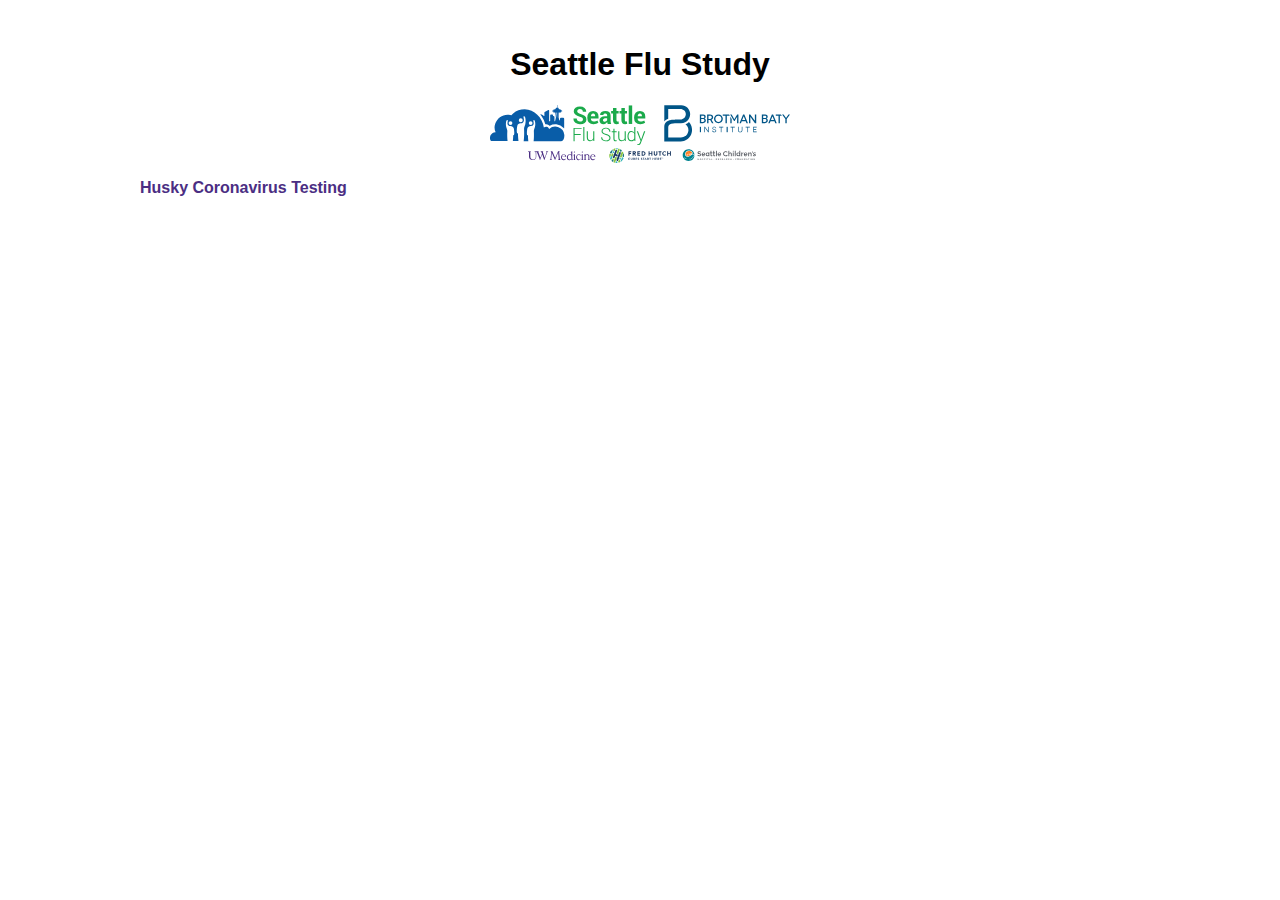
<file: index.html>
<!doctype html>
<html lang="en">
<head>
  <meta charset="utf-8">
  <title>Seattle Flu Study</title>
  <meta name="description" content="">
  <meta name="viewport" content="width=device-width, initial-scale=1.0">
  <link rel="stylesheet" href="style.css">
  <link rel="shortcut icon" href="public/favicon.ico">
</head>

<body>
  <header>
    <h1>Seattle Flu Study</h1>
    <img alt="Image with text that says 'powered by the' plus the Seattle Flu Study logo"
      src="../public/images/logo_SFS.svg">
  </header>
  <p>
    <a href="uw">Husky Coronavirus Testing</a>
  </p>
</body>
</html>
</file>
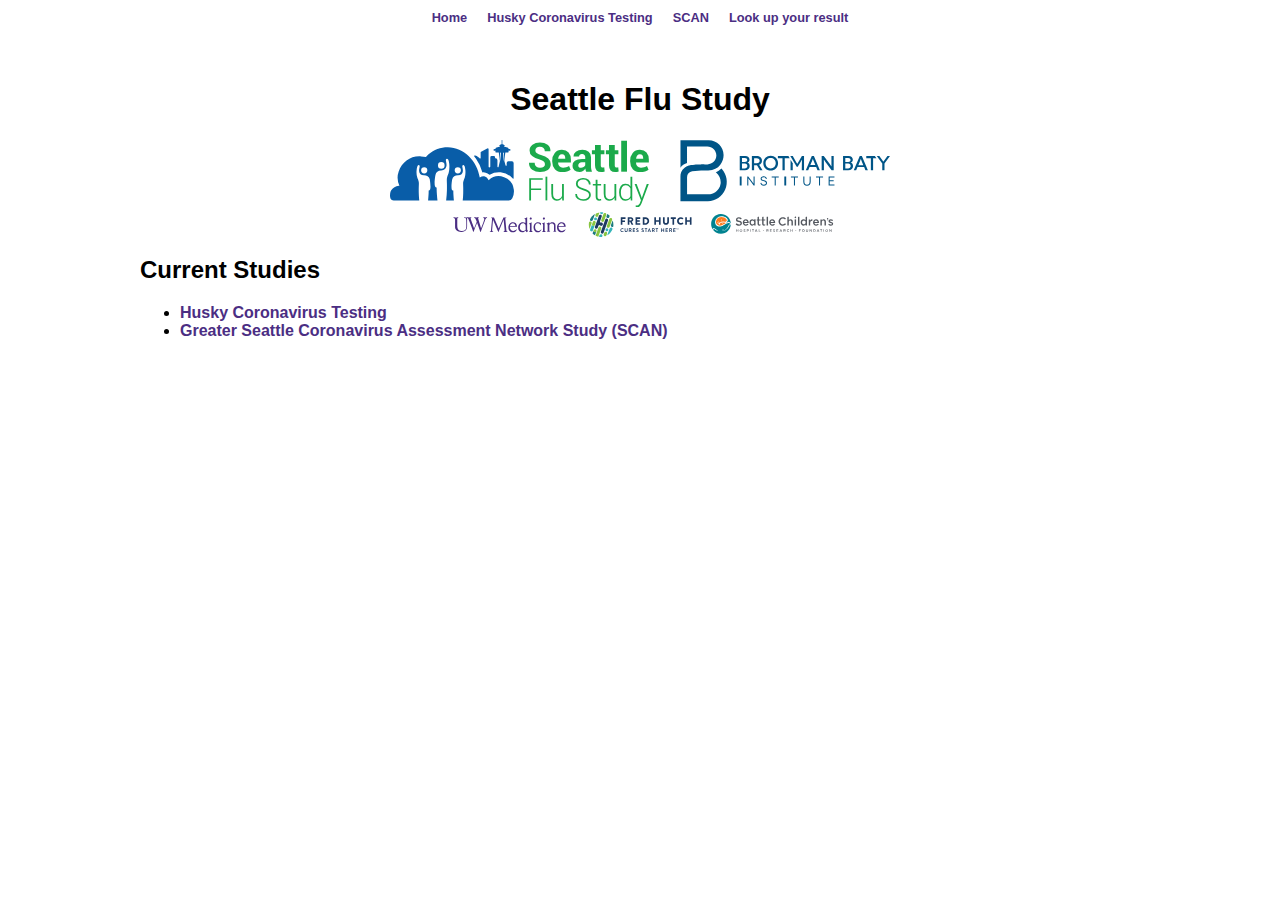
<file: public/index.html>
<!doctype html>
<html lang="en">
<head>
  <meta charset="utf-8">
  <title>Seattle Flu Study</title>
  <meta name="description" content="">
  <meta name="viewport" content="width=device-width, initial-scale=1.0">
  <link rel="stylesheet" href="style.css">
  <link rel="shortcut icon" href="favicon.ico">
</head>

<body>
  <header>
    <nav class="home">
      <menu>
        <li>
          <a href="/">Home</a>
        </li>
        <li>
          <a href="/uw">Husky Coronavirus Testing</a>
        </li>
        <li>
          <a href="https://scanpublichealth.org">SCAN</a>
        </li>
        <li>
          <a href="/results">Look up your result</a>
        </li>
      </menu>
    </nav>
    <h1>Seattle Flu Study</h1>
    <img alt="Image with text that says 'powered by the' plus the Seattle Flu Study logo"
      src="images/logo_SFS.svg">
  </header>
  <h2>Current Studies</h2>
  <p>
    <ul>
      <li><a href="/uw">Husky Coronavirus Testing</a></li>
      <li><a href="https://scanpublichealth.org">Greater Seattle Coronavirus Assessment Network Study (SCAN)</a></li>
    </ul>
  </p>
</body>
</html>
</file>
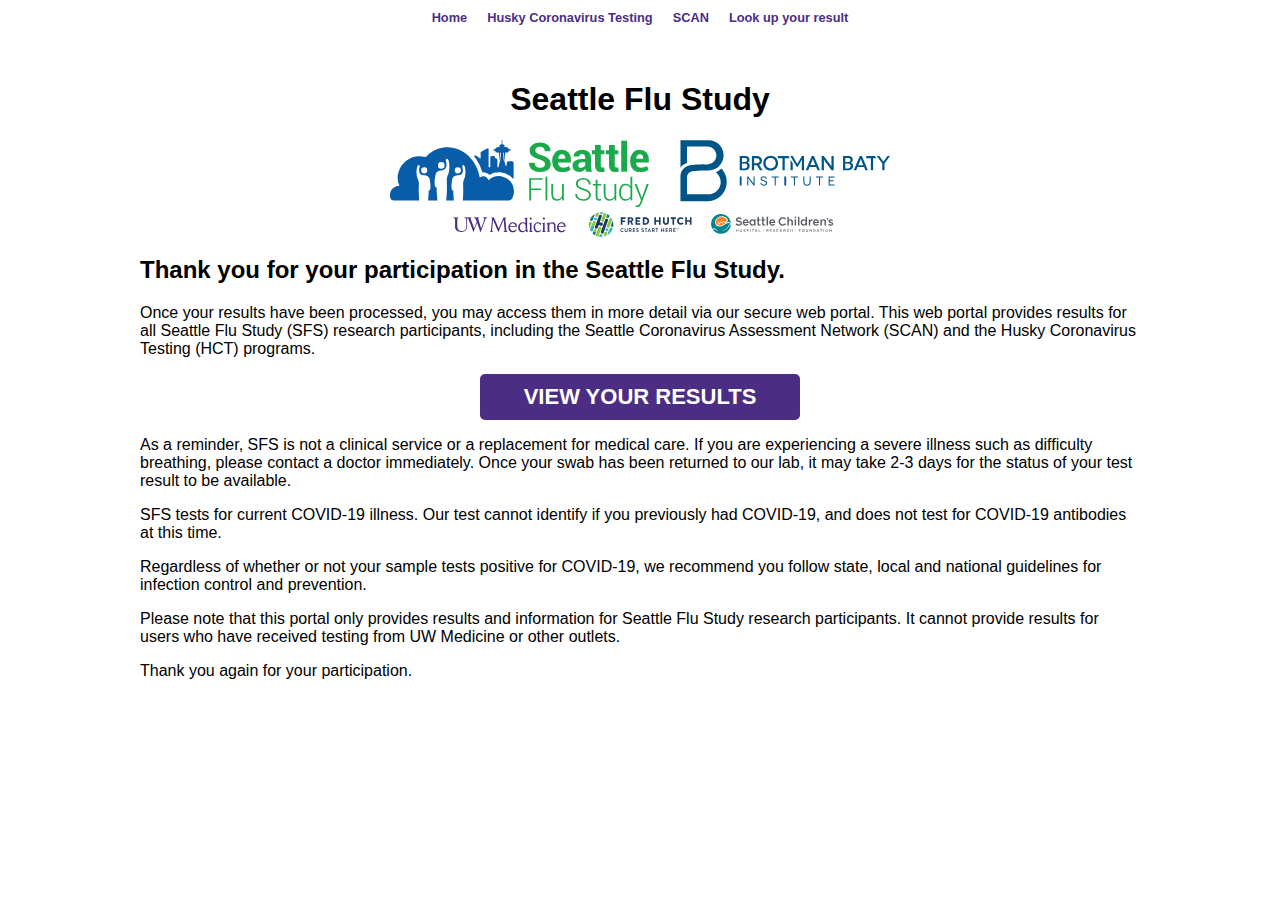
<file: public/results/index.html>
<!doctype html>
<html lang="en">
<head>
  <meta charset="utf-8">
  <title>Seattle Flu Study</title>
  <meta name="description" content="">
  <meta name="viewport" content="width=device-width, initial-scale=1.0">
  <link rel="stylesheet" href="../style.css">
  <link rel="shortcut icon" href="../favicon.ico">
</head>

<body>
  <header>
    <nav class="home">
        <menu>
          <li>
            <a href="/">Home</a>
          </li>
          <li>
            <a href="/uw">Husky Coronavirus Testing</a>
          </li>
          <li>
            <a href="https://scanpublichealth.org">SCAN</a>
          </li>
          <li>
            <a href="/results">Look up your result</a>
          </li>
        </menu>
      </nav>
    <h1>Seattle Flu Study</h1>
    <img alt="Image with text that says 'powered by the' plus the Seattle Flu Study logo"
      src="../images/logo_SFS.svg">
  </header>

    <h2>
      Thank you for your participation in the Seattle Flu Study.
    </h2>
    <p>
      Once your results have been processed, you may access them in more detail via our secure web
      portal. This web portal provides results for all Seattle Flu Study (SFS) research participants,
      including the Seattle Coronavirus Assessment Network (SCAN) and the Husky Coronavirus Testing
      (HCT) programs.
    </p>
    <p>
      <a class="button"
        href="https://securelink.labmed.uw.edu/seattleflu">
        View your results
      </a>
    </p>
    <p>
      As a reminder, SFS is not a clinical service or a replacement for medical care. If you are
      experiencing a severe illness such as difficulty breathing, please contact a doctor
      immediately.
      Once your swab has been returned to our lab, it may take 2-3 days for the status of your test
      result to be available.
    </p>
    <p>
      SFS tests for current COVID-19 illness. Our test cannot identify if you previously had
      COVID-19, and does not test for COVID-19 antibodies at this time.
    </p>
    <p>
      Regardless of whether or not your sample tests positive for COVID-19, we recommend you follow
      state, local and national guidelines for infection control and prevention.
    </p>
    <p>
      Please note that this portal only provides results and information for Seattle Flu Study
      research participants. It cannot provide results for users who have received testing from UW
      Medicine or other outlets.
    </p>
    <p>
      Thank you again for your participation.
    </p>
</body>
</html>
</file>
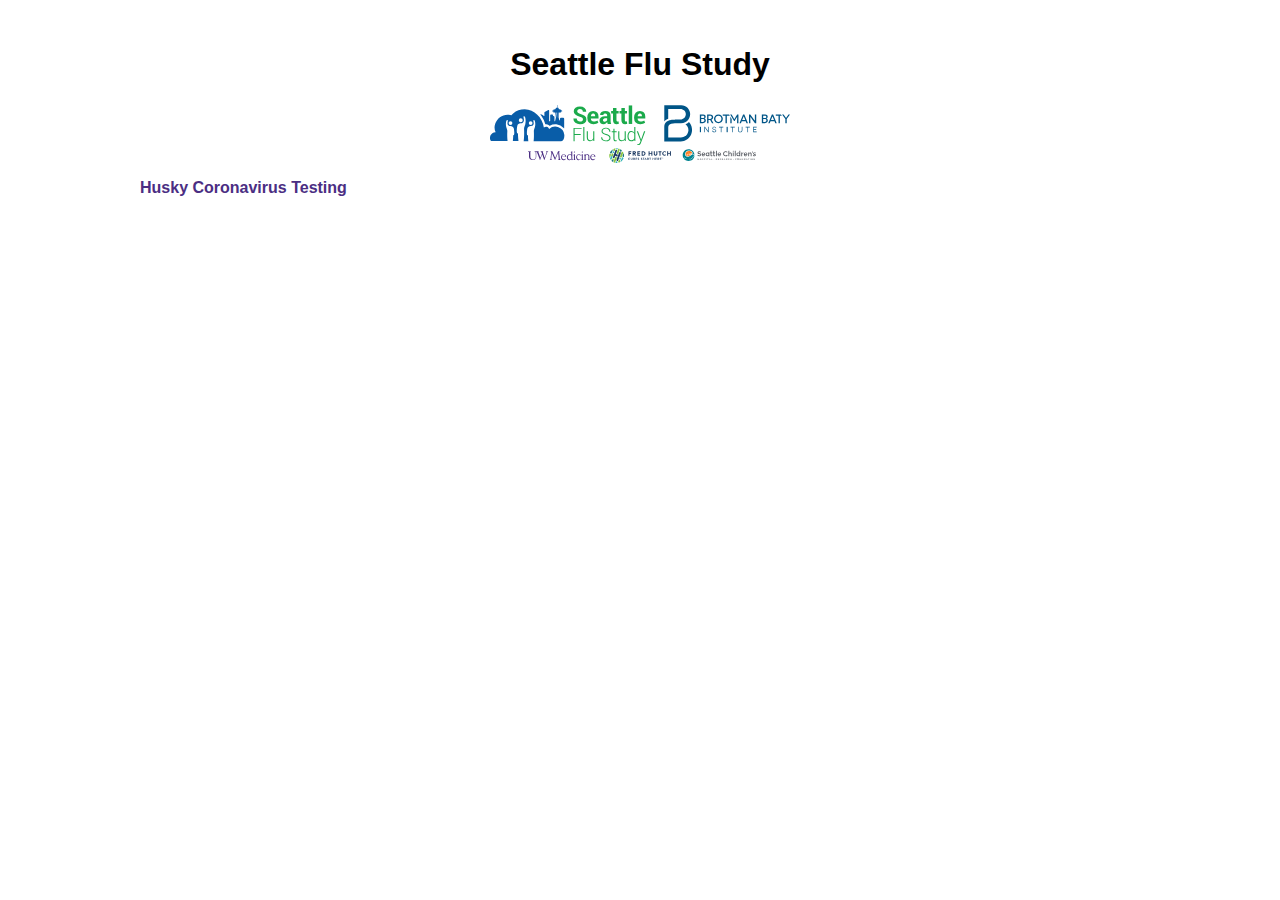
<file: public/scan/index.html>
<html>
  <script>
    // Bust any previously-cached 301 Moved Permanently redirect from / and /uw → /scan.
    Promise.all([
      fetch("/", {cache: "reload"}),
      fetch("/uw", {cache: "reload"})
    ])
    .then(() => window.location = "/")
  </script>
</html>
</file>
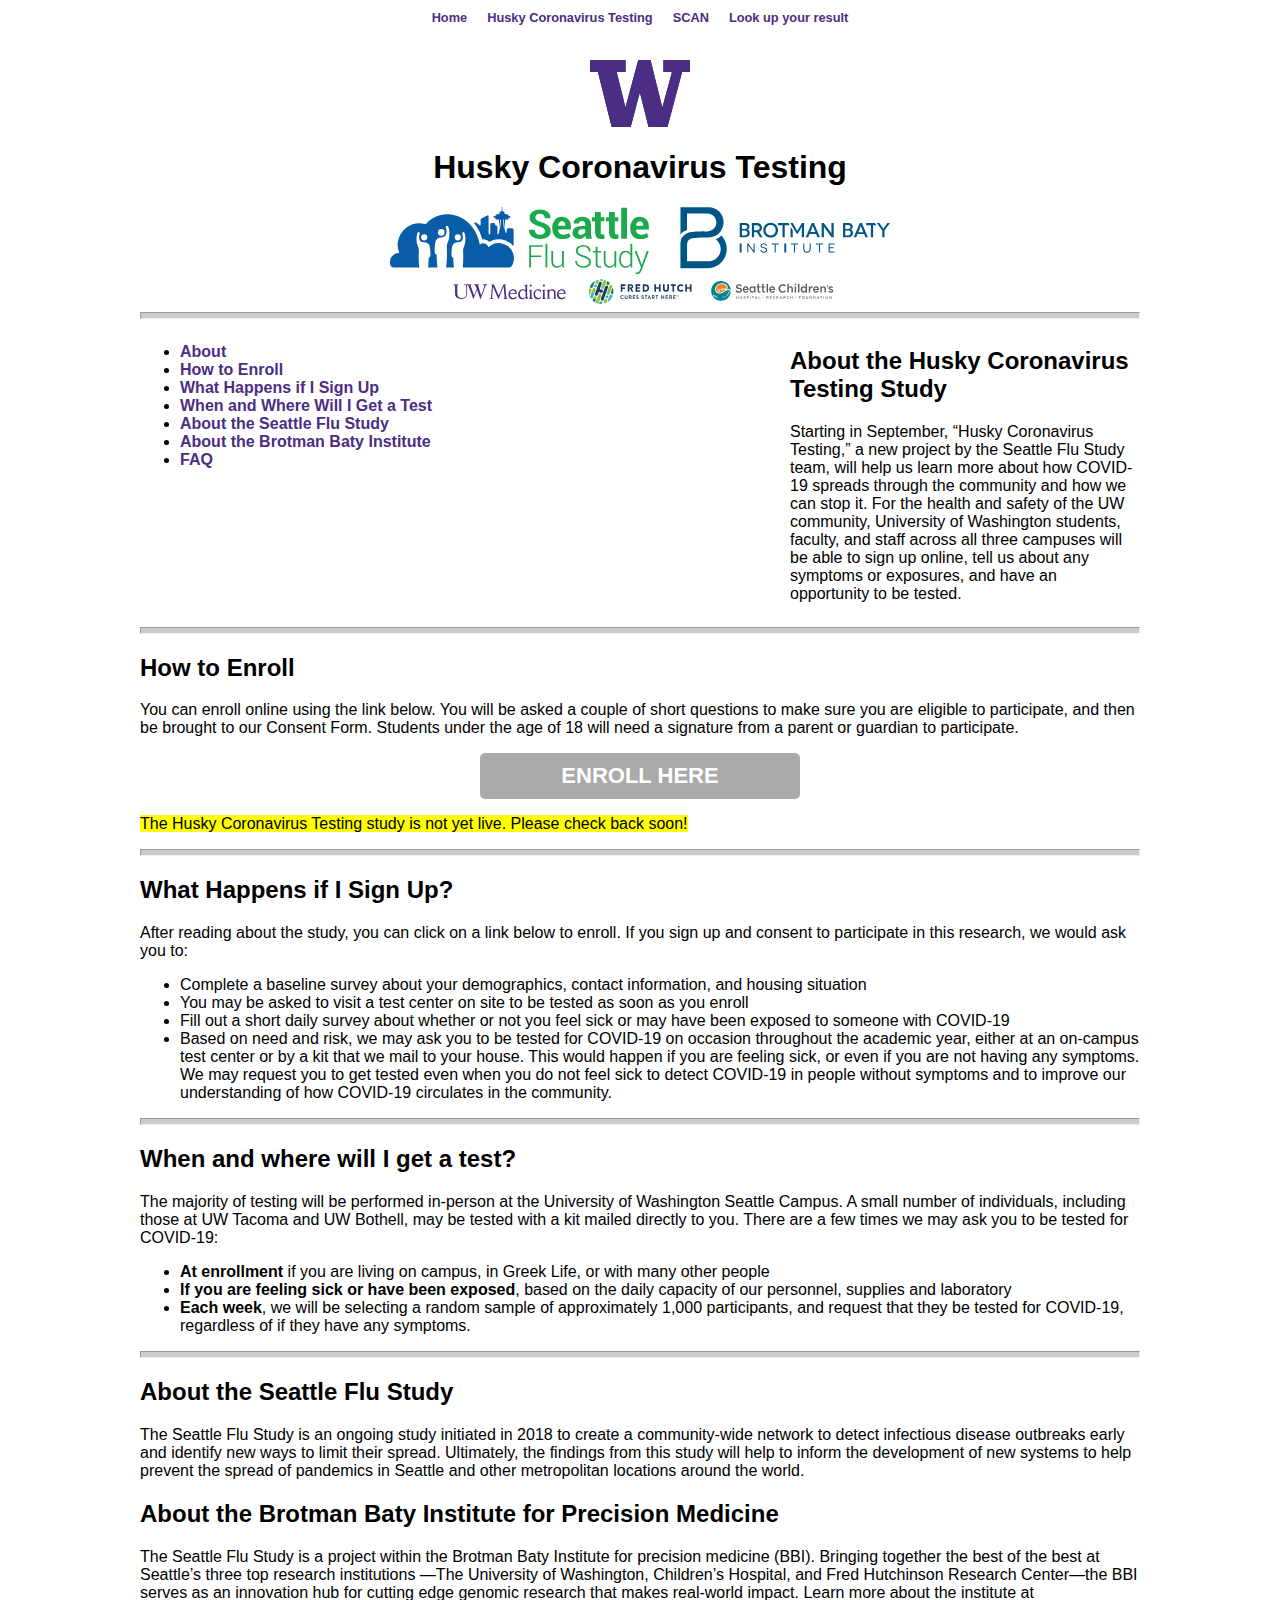
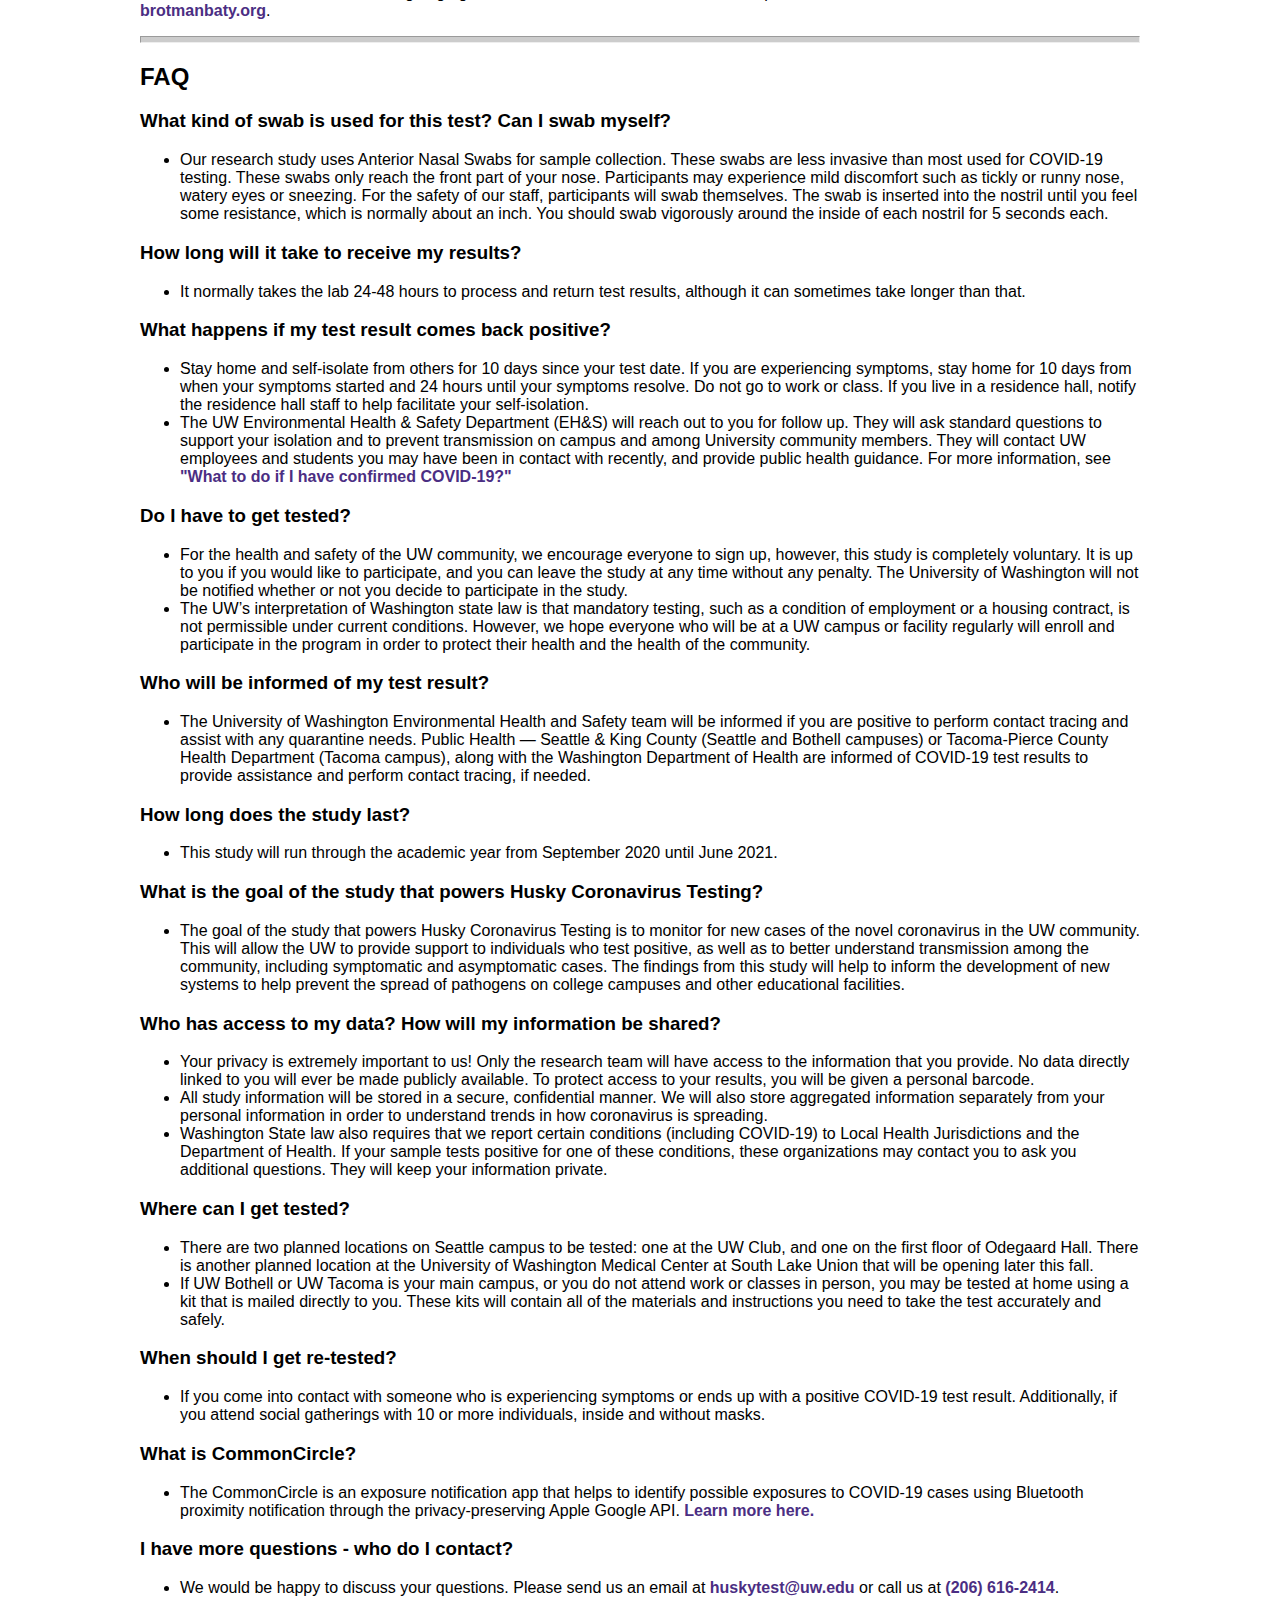
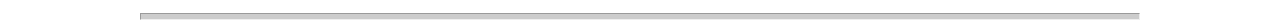
<file: public/uw/index.html>
<!doctype html>
<html lang="en">
<head>
  <meta charset="utf-8">
  <title>Husky Coronavirus Testing</title>
  <meta name="description" content="">
  <meta name="viewport" content="width=device-width, initial-scale=1.0">
  <link rel="stylesheet" href="../style.css">
  <link rel="shortcut icon" href="../favicon.ico">
</head>

<body>
  <header>
    <nav class="home">
      <menu>
        <li>
          <a href="/">Home</a>
        </li>
        <li>
          <a href="/uw">Husky Coronavirus Testing</a>
        </li>
        <li>
          <a href="https://scanpublichealth.org">SCAN</a>
        </li>
        <li>
          <a href="/results">Look up your result</a>
        </li>
      </menu>
    </nav>
    <img id="uw-logo"
      alt="University of Washington logo"
      src="../images/logo_UW_block.svg">
    <h1>Husky Coronavirus Testing</h1>
    <img alt="Image with text that says 'powered by the' plus the Seattle Flu Study logo"
      src="../images/logo_SFS.svg">
  </header>
  <hr>
  <div id="preamble">
    <nav class="uw">
      <menu>
        <li>
          <a href="#about">About</a>
        </li>
        <li>
          <a href="#enroll">How to Enroll</a>
        </li>
        <li>
          <a href="#what-happens">What Happens if I Sign Up</a>
        </li>
        <li>
          <a href="#when-where">When and Where Will I Get a Test</a>
        </li>
        <li>
          <a href="#about-sfs">About the Seattle Flu Study</a>
        </li>
        <li>
          <a href="#about-bbi">About the Brotman Baty Institute</a>
        </li>
        <li>
          <a href="#faq">FAQ</a>
        </li>
      </menu>
    </nav>
    <div>
      <h2 id="about">About the Husky Coronavirus Testing Study</h2>
      <p>
        Starting in September, “Husky Coronavirus Testing,” a new project by the Seattle Flu Study team,
        will help us learn more about how COVID-19 spreads through the community and how we can stop it.
        For the health and safety of the UW community, University of Washington students, faculty, and
        staff across all three campuses will be able to sign up online, tell us about any symptoms or
        exposures, and have an opportunity to be tested.
      </p>
    </div>
  </div>
  <hr>
  <h2 id="enroll">How to Enroll</h2>
  <p>
    You can enroll online using the link below. You will be asked a couple of short questions to
    make sure you are eligible to participate, and then be brought to our Consent Form. Students
    under the age of 18 will need a signature from a parent or guardian to participate.
  </p>
  <a class="button disabled">
    Enroll here
  </a>
  <p>
    <mark>The Husky Coronavirus Testing study is not yet live. Please check back soon!</mark>
  </p>
  <hr>
  <h2 id="what-happens">What Happens if I Sign Up?</h2>
  <p>
    After reading about the study, you can click on a link below to enroll. If you sign up and
    consent to participate in this research, we would ask you to:
    <ul>
      <li>
        Complete a baseline survey about your demographics, contact information, and housing
        situation
      </li>
      <li>
        You may be asked to visit a test center on site to be tested as soon as you enroll
      </li>
      <li>
        Fill out a short daily survey about whether or not you feel sick or may have been exposed to
        someone with COVID-19
      </li>
      <li>
        Based on need and risk, we may ask you to be tested for COVID-19 on occasion throughout the
        academic year, either at an on-campus test center or by a kit that we mail to your house.
        This would happen if you are feeling sick, or even if you are not having  any symptoms. We
        may request you to get tested even when you do not feel sick to detect COVID-19 in people
        without symptoms and to improve our understanding of how COVID-19 circulates in the
        community.
      </li>
    </ul>
  </p>
  <hr>
  <h2 id="when-where">When and where will I get a test?</h2>
  <p>
    The majority of testing will be performed in-person at the University of Washington Seattle
    Campus. A small number of individuals, including those at UW Tacoma and UW Bothell, may be
    tested with a kit mailed directly to you. There are a few times we may ask you to be tested for
    COVID-19:
    <ul>
      <li>
        <b>At enrollment</b> if you are living on campus, in Greek Life, or with many other people
      </li>
      <li>
        <b>If you are feeling sick or have been exposed</b>, based on the daily capacity of our
        personnel, supplies and laboratory
      </li>
      <li>
        <b>Each week</b>, we will be selecting a random sample of approximately 1,000 participants,
        and request that they be tested for COVID-19, regardless of if they have any symptoms.
      </li>
    </ul>
  </p>
  <hr>
  <h2 id="about-sfs">About the Seattle Flu Study</h2>
  <p>
    The Seattle Flu Study is an ongoing study initiated in 2018 to create a community-wide network
    to detect infectious disease outbreaks early and identify new ways to limit their spread.
    Ultimately, the findings from this study will help to inform the development of new systems to
    help prevent the spread of pandemics in Seattle and other metropolitan locations around the
    world.
  </p>

  <h2 id="about-bbi">About the Brotman Baty Institute for Precision Medicine</h2>
  <p>
    The Seattle Flu Study is a project within the Brotman Baty Institute for precision medicine
    (BBI). Bringing together the best of the best at Seattle’s three top research institutions
    &mdash;The University of Washington, Children’s Hospital, and Fred Hutchinson Research
    Center&mdash;the BBI serves as an innovation hub for cutting edge genomic research that makes
    real-world impact. Learn more about the institute at
    <a href="https://brotmanbaty.org" target="_blank">brotmanbaty.org</a>.
  </p>
  <hr>
  <h2 id="faq">FAQ</h2>
  <p>
    <h3>What kind of swab is used for this test? Can I swab myself?</h3>
    <ul>
      <li>
        Our research study uses Anterior Nasal Swabs for sample collection. These swabs are less
        invasive than most used for COVID-19 testing. These swabs only reach the front part of your
        nose. Participants may experience mild discomfort such as tickly or runny nose, watery eyes
        or sneezing. For the safety of our staff, participants will swab themselves. The swab is
        inserted into the nostril until you feel some resistance, which is normally about an inch.
        You should swab vigorously around the inside of each nostril for 5 seconds each.
      </li>
    </ul>

    <h3>How long will it take to receive my results?</h3>
    <ul>
      <li>
        It normally takes the lab 24-48 hours to process and return test results, although it can
        sometimes take longer than that.
      </li>
    </ul>

    <h3>What happens if my test result comes back positive?</h3>
      <ul>
        <li>
          Stay home and self-isolate from others for 10 days since your test date. If you are
          experiencing symptoms, stay home for 10 days from when your symptoms started and 24 hours
          until your symptoms resolve. Do not go to work or class. If you live in a residence hall,
          notify the residence hall staff to help facilitate your self-isolation.
        </li>
        <li>
          The UW Environmental Health & Safety Department (EH&S) will reach out to you for follow
          up. They will ask standard questions to support your isolation and to prevent transmission
          on campus and among University community members. They will contact UW employees and
          students you may have been in contact with recently, and provide public health guidance.
          For more information, see
          <a href="https://www.washington.edu/coronavirus/faq/#health" target="_blank">
            "What to do if I have confirmed COVID-19?"
          </a>
        </li>
      </ul>

    <h3>Do I have to get tested?</h3>
    <ul>
      <li>
        For the health and safety of the UW community, we encourage everyone to sign up, however,
        this study is completely voluntary. It is up to you if you would like to participate, and
        you can leave the study at any time without any penalty. The University of Washington will
        not be notified whether or not you decide to participate in the study.
      </li>
      <li>
        The UW’s interpretation of Washington state law is that mandatory testing, such as a
        condition of employment or a housing contract, is not permissible under current conditions.
        However, we hope everyone who will be at a UW campus or facility regularly will enroll and
        participate in the program in order to protect their health and the health of the community.
      </li>
    </ul>

    <h3>Who will be informed of my test result?</h3>
      <ul>
        <li>
          The University of Washington Environmental Health and Safety team will be informed if you
          are positive to perform contact tracing and assist with any quarantine needs. Public
          Health &mdash; Seattle & King County (Seattle and Bothell campuses) or Tacoma-Pierce
          County Health Department (Tacoma campus), along with the Washington Department of Health
          are informed of COVID-19 test results to provide assistance and perform contact tracing,
          if needed.
        </li>
      </ul>

    <h3>How long does the study last?</h3>
    <ul>
      <li>
        This study will run through the academic year from September 2020 until June 2021.
      </li>
    </ul>

    <h3>What is the goal of the study that powers Husky Coronavirus Testing?</h3>
    <ul>
      <li>
        The goal of the study that powers Husky Coronavirus Testing is to monitor for new cases of
        the novel coronavirus in the UW community. This will allow the UW to provide support to
        individuals who test positive, as well as to better understand transmission among the
        community, including symptomatic and asymptomatic cases. The findings from this study will
        help to inform the development of new systems to help prevent the spread of pathogens on
        college campuses and other educational facilities.
      </li>
    </ul>

    <h3>Who has access to my data? How will my information be shared?</h3>
    <ul>
      <li>
        Your privacy is extremely important to us! Only the research team will have access to the
        information that you provide. No data directly linked to you will ever be made publicly
        available. To protect access to your results, you will be given a personal barcode.
      </li>
      <li>
        All study information will be stored in a secure, confidential manner. We will also store
        aggregated information separately from your personal information in order to understand
        trends in how coronavirus is spreading.
      </li>
      <li>
        Washington State law also requires that we report certain conditions (including COVID-19) to
        Local Health Jurisdictions and the Department of Health. If your sample tests positive for
        one of these conditions, these organizations may contact you to ask you additional
        questions. They will keep your information private.
      </li>
    </ul>

    <h3>Where can I get tested?</h3>
    <ul>
      <li>
        There are two planned locations on Seattle campus to be tested: one at the UW Club, and one
        on the first floor of Odegaard Hall. There is another planned location at the University of
        Washington Medical Center at South Lake Union that will be opening later this fall.
      </li>
      <li>
        If UW Bothell or UW Tacoma is your main campus, or you do not attend work or classes in
        person, you may be tested at home using a kit that is mailed directly to you. These kits
        will contain all of the materials and instructions you need to take the test accurately and
        safely.
      </li>
    </ul>

    <h3>When should I get re-tested?</h3>
    <ul>
      <li>
        If you come into contact with someone who is experiencing symptoms or ends up with a
        positive COVID-19 test result. Additionally, if you attend social gatherings with 10 or more
        individuals, inside and without masks.
      </li>
    </ul>

    <h3>What is CommonCircle?</h3>
    <ul>
      <li>
        The CommonCircle is an exposure notification app that helps to identify possible exposures
        to COVID-19 cases using Bluetooth proximity notification through the privacy-preserving
        Apple Google API. <a href="https://commoncircle.us" target="_blank">Learn more here.</a>
      </li>
    </ul>

    <h3>I have more questions - who do I contact?</h3>
    <ul>
      <li>
        We would be happy to discuss your questions. Please send us an email at
        <a href="mailto:huskytest@uw.edu">huskytest@uw.edu</a> or call us at
        <a href="tel:+1-206-616-2414">(206) 616-2414</a>.
      </li>
    </ul>
  </p>
  <hr>
</body>
</html>
</file>
<file: style.css>
body {
    background-color: #fff;
    font-family: sans-serif;
    max-width: min(90%, 1000px);
    margin: 0 auto;
}

header {
    display: grid;
    place-items: center;
    text-align: center;
    margin-top: 25px;
}

header img {
    max-width: min(100%, 300px);
}

hr {
    height: 5px;
    background-color: #ccc;
    color: #ccc;
}

button {
    display: grid;
    margin: 0 auto;
    background-color: #4b2e83;
    border-color: #4b2e83;
    border-radius: 5px;
    padding: 10px;
    color: white;
    font-size: 22px;
    font-weight: 700;
    cursor: pointer;
}

button:disabled {
    background-color: #aaa;
    border-color: #aaa;
    cursor: not-allowed;
}

a {
    text-decoration: none;
    color: #4b2e83;
    font-weight: 700;
}

a:hover {
    text-decoration: underline;
}

nav {
    display: grid;
    align-items: center;
}

#sfs-logos {
    display: grid;
    place-items: center;
    grid-column-gap: 50px;
}

#sfs-logos img {
    width: 100%;
}

/** Mobile and tablet display **/
@media only screen and (max-width: 699) {
    #sfs-logos {
        grid-template-rows: 1fr 1fr;
    }

    #preamble {
        display: grid;
        grid-template-rows: 2fr 1fr;
    }
  }

@media only screen and (min-width: 700px) {
    #sfs-logos {
        grid-template-columns: 1fr 1fr;
    }

    #preamble {
        display: grid;
        grid-template-columns: 1fr 350px;
    }

    #preamble nav {
        grid-column: 2;
        grid-row: 1;
    }
}
</file>
<file: public/style.css>
body {
    background-color: #fff;
    font-family: sans-serif;
    width: 90%;
    max-width: 1000px;
    margin: 0 auto;
}

header {
    display: grid;
    place-items: center;
    text-align: center;
}

header img {
    width: 100%;
    max-width: 500px;
}

hr {
    height: 5px;
    background-color: #ccc;
    color: #ccc;
}

a.button {
    display: grid;
    place-content: center;
    background-color: #4b2e83;
    border-color: #4b2e83;
    border-radius: 5px;
    padding: 10px;
    color: white;
    font-size: 22px;
    font-weight: 700;
    cursor: pointer;
    margin: 0 auto;
    text-transform: uppercase;
    max-width: 300px;
}

a.button.disabled {
    background-color: #aaa;
    border-color: #aaa;
    cursor: not-allowed;
    pointer-events: none;
}

a {
    text-decoration: none;
    color: #4b2e83;
    font-weight: 700;
}

a:hover {
    text-decoration: underline;
}

.uw nav {
    display: grid;
    align-items: center;
}

.home menu {
  display: grid;
  place-items: center;
  list-style-type: none;
  padding: 0;
  margin: 0 0 25px 0;
  font-size: 0.8em;
}

.home li {
  grid-row: 1;
  padding: 10px;
}

#uw-logo {
    max-width: 100px;
}

/** Mobile and tablet display **/
@media only screen and (max-width: 699) {
    #preamble {
        display: grid;
        grid-template-rows: 2fr 1fr;
    }
  }

@media only screen and (min-width: 700px) {
    #preamble {
        display: grid;
        grid-template-columns: 1fr 350px;
    }

    #preamble .uw nav {
        grid-column: 2;
        grid-row: 1;
    }
}
</file>
